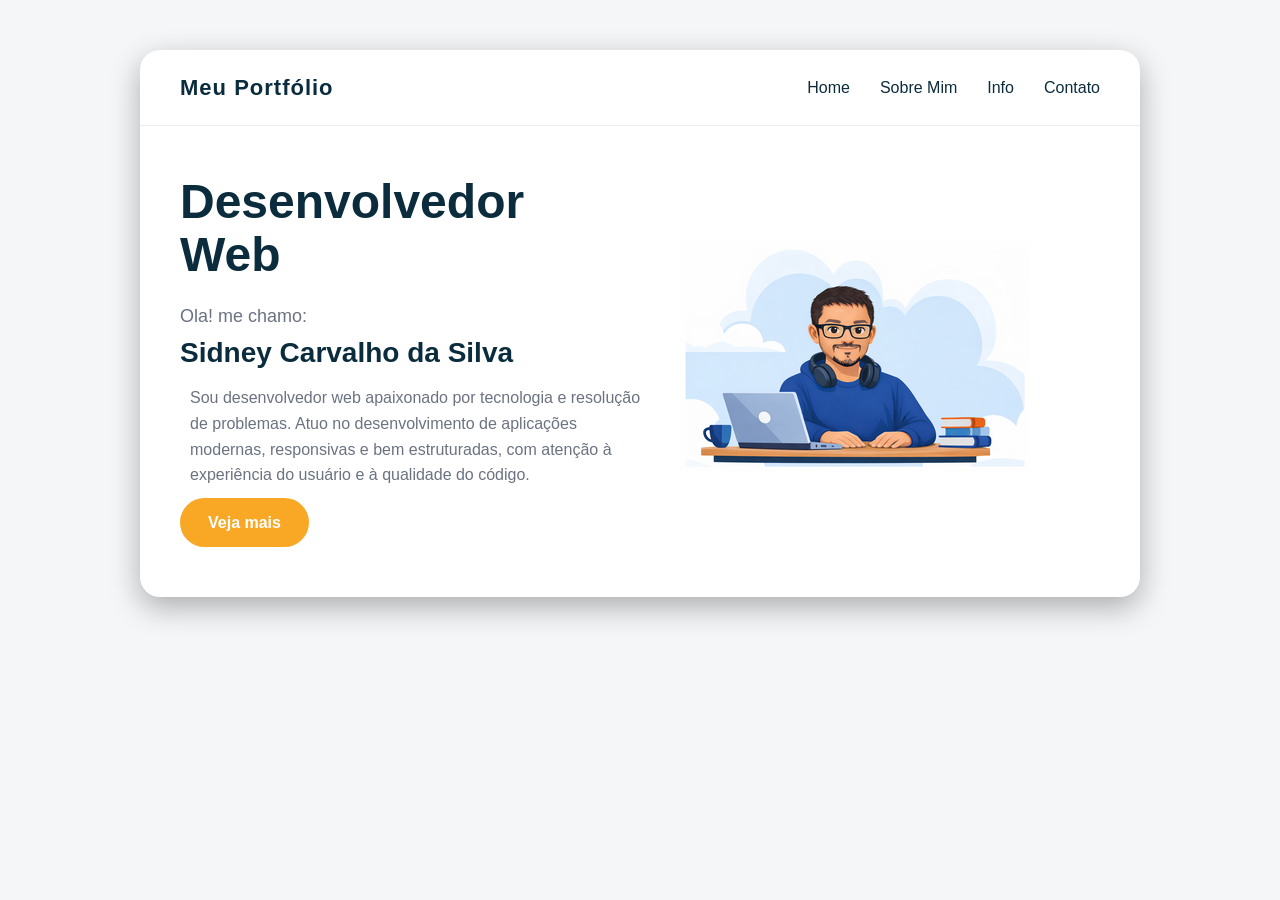
<file: index.html>
<!DOCTYPE html>
<html lang="pt-br">
<head>
    <meta charset="UTF-8">
    <meta name="viewport" content="width=device-width, initial-scale=1.0">
    <meta name="author" content="Sidney Carvalho Silva">
    <meta name="description" content="Portfólio de desenvolvedor web especializado em aplicações modernas, responsivas e bem estruturadas."">
    <meta name="theme-color" content="#0a9ecf">
    <title>Portifólio</title>
    <link rel="stylesheet" href="./css/style.css">
</head>

<body>
  <section class="hero-wrapper">

    <div id="header"></div>
    
    <div class="hero">
      <div class="hero-text">
        <h1><span>Desenvolvedor</span><br>Web</h1>
          <div class="apresentacao">
              <h2>Ola! me chamo:</h2>
              <H2>Sidney Carvalho da Silva</h2>
          </div>
        <p>Sou desenvolvedor web apaixonado por tecnologia e resolução de problemas. Atuo no desenvolvimento de aplicações modernas, 
          responsivas e bem estruturadas, com atenção à experiência do usuário e à qualidade do código.</p>
        <a href="sobre_mim.html" class="btn">Veja mais</a>
      </div>

      <div class="hero-image">
        <img src="img/ilustracao.png" alt="Desenvolvedor Web">
      </div>
    </div>

  </section> <!--hero-wrapper-->

  <script src="js/javascript.js"></script>
</body>
</file>
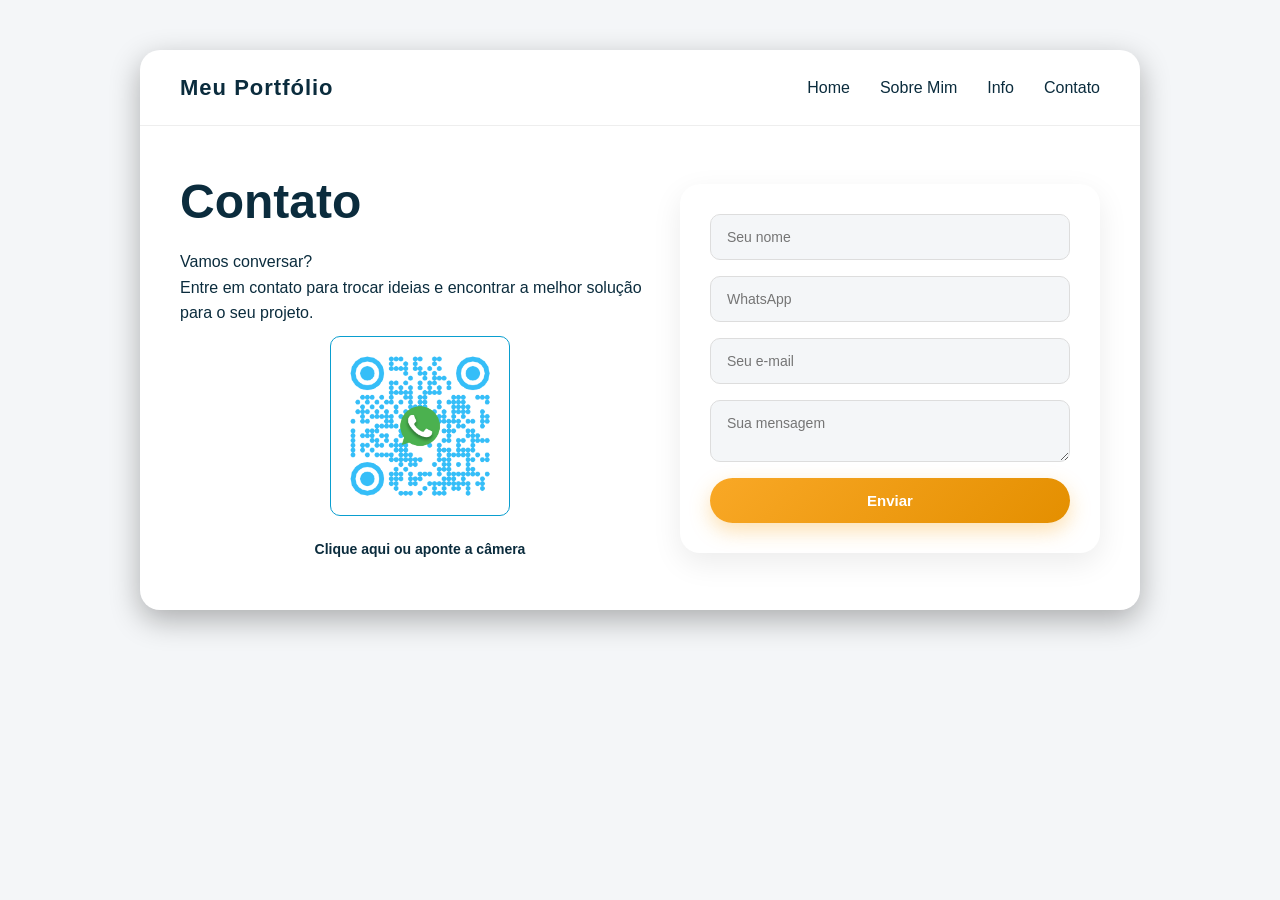
<file: contato.html>
<!DOCTYPE html>
<html lang="pt-br">
<head>
    <meta charset="UTF-8">
    <meta name="viewport" content="width=device-width, initial-scale=1.0">
    <meta name="author" content="Sidney Carvalho Silva">
    <meta name="description" content="Portfólio de desenvolvedor web especializado em aplicações modernas, responsivas e bem estruturadas.">
    <meta name="theme-color" content="#0a9ecf">

    <title>Portfólio</title>

    <link rel="stylesheet" href="./css/style.css">
</head>

<body>

    <section class="hero-wrapper">

        <div id="header"></div>

        <div class="hero">

            <div class="lado-left">
                <div class="contato-text">
                    <h1>Contato</h1>
                    <p>
                        Vamos conversar?<br>
                        Entre em contato para trocar ideias e encontrar a melhor solução para o seu projeto.
                    </p>
                </div>

                <div class="hero-qrcode">
                    <a href="https://wa.me/5593991712448" target="_blank" rel="noopener noopener">
                        <img src="./img/qr_code.png" alt="imagem qr_code de contato">
                        <p>Clique aqui ou aponte a câmera</p>
                    </a>
                    
                </div>
            </div>

            <form 
                class="form-contato" id=formContato>
                
                <input type="text" name="nome" placeholder="Seu nome" required>
                <input type="tel" name="whatsapp" placeholder="WhatsApp" required>
                <input type="email" name="email" placeholder="Seu e-mail" required>
                <textarea name="mensagem" placeholder="Sua mensagem" required></textarea>

                <!-- opções extras -->
                <input type="hidden" name="Contato_Portifolio" value="Nova mensagem do Portfólio">
                <input type="hidden" name="_captcha" value="true">

                <button type="submit">Enviar</button>
            </form>

        </div>

    </section>

    <script src="js/javascript.js"></script>
</body>
</html>
</file>
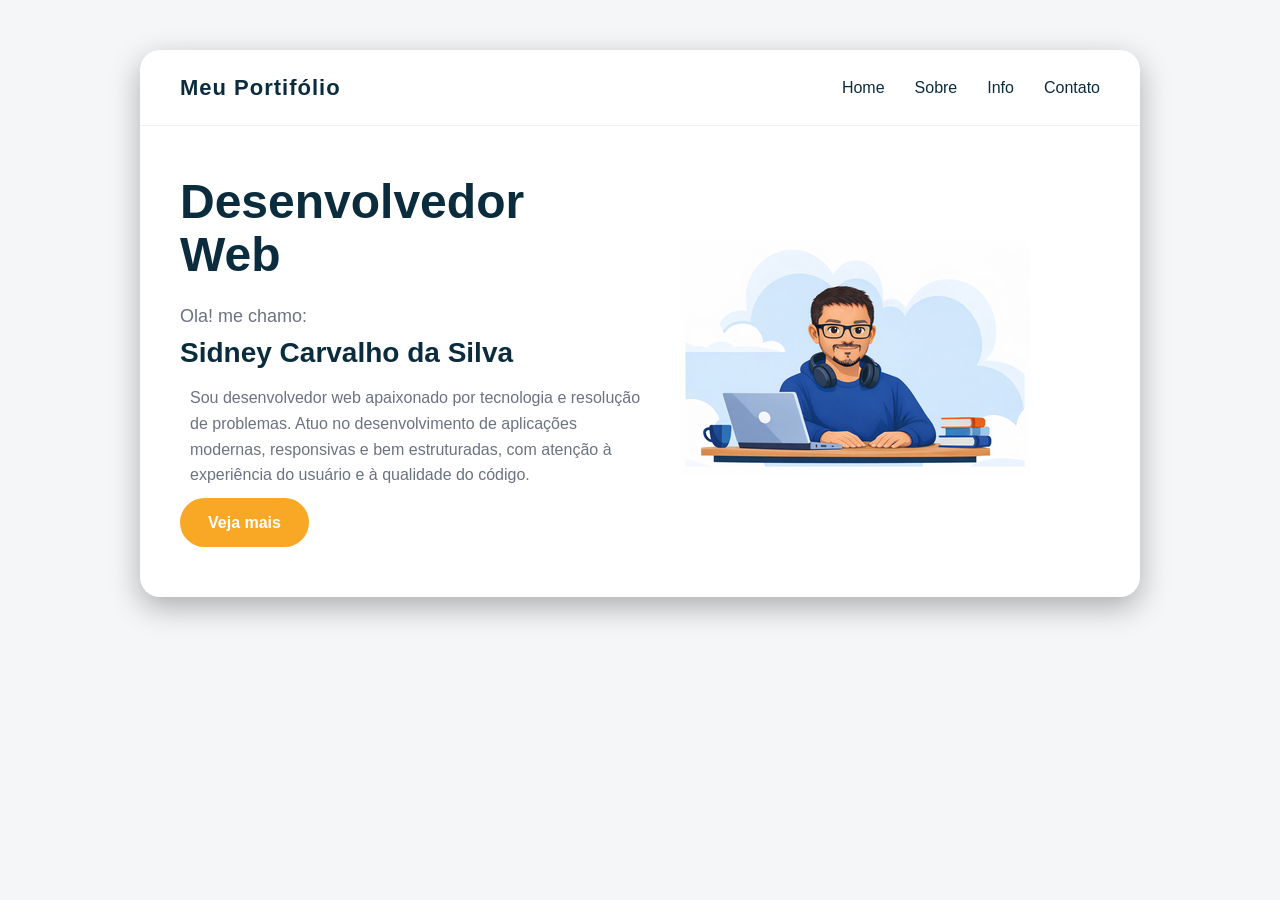
<file: index copy.html>
<!DOCTYPE html>
<html lang="en">
<head>
    <meta charset="UTF-8">
    <meta name="viewport" content="width=device-width, initial-scale=1.0">
    <title>Portifólio</title>
    <link rel="stylesheet" href="./css/style.css">
</head>
<body>


<section class="hero-wrapper">

  <header class="header">
    <nav class="nav">
      <div class="portifolio">
        Meu Portifólio
      </div>
      <ul>
        <li><a href="index.html">Home</a></li>
        <li><a href="sobre.html">Sobre</a></li>
        <li><a href="info.html">Info</a></li>
        <li><a href="contato.html">Contato</a></li>
      </ul>
    </nav>
  </header>

  <div class="hero">
    <div class="hero-text">
      <h1><span>Desenvolvedor</span><br>Web</h1>
        <div class="apresentacao">
            <h2>Ola! me chamo:</h2>
            <H2>Sidney Carvalho da Silva</h2>
        </div>
      <p>Sou desenvolvedor web apaixonado por tecnologia e resolução de problemas. Atuo no desenvolvimento de aplicações modernas, 
        responsivas e bem estruturadas, com atenção à experiência do usuário e à qualidade do código.</p>
      <a href="info.html" class="btn">Veja mais</a>
    </div>

    <div class="hero-image">
      <img src="img/ilustracao.png" alt="Desenvolvedor Web">
    </div>
  </div>

</section>
</file>
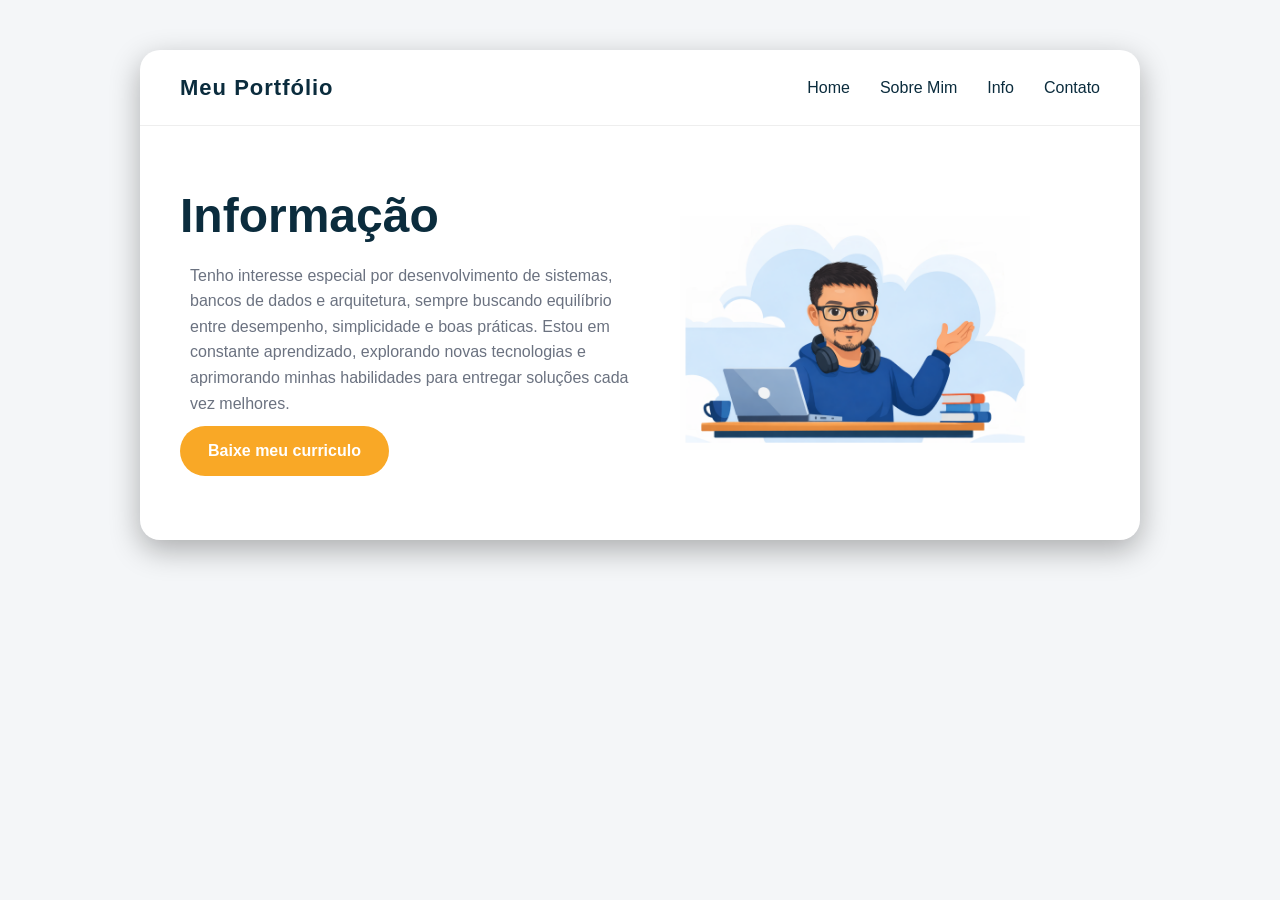
<file: info.html>
<!DOCTYPE html>
<html lang="pt-br">
<head>
    <meta charset="UTF-8">
    <meta name="viewport" content="width=device-width, initial-scale=1.0">
    <meta name="author" content="Sidney Carvalho Silva">
    <meta name="description" content="Portfólio de desenvolvedor web especializado em aplicações modernas, responsivas e bem estruturadas.">
    <meta name="theme-color" content="#0a9ecf">
    <title>Portifólio - Sobre Mim</title>
    <link rel="stylesheet" href="./css/style.css">
</head>
<body>
    <section class="hero-wrapper">
        <div id="header"></div>
    
        <div class="hero">
            
            <div class="hero-text">
                <h1>Informação</h1>
                <p>Tenho interesse especial por desenvolvimento de sistemas, bancos de dados e arquitetura, sempre buscando equilíbrio entre desempenho, simplicidade e boas práticas. Estou em constante aprendizado, explorando novas tecnologias e aprimorando minhas habilidades para entregar soluções cada vez melhores.</p>
                <a href="./assets/Curriculo_SidneyCarvalhoSilva.pdf" download="Curriculo_SidneyCarvalhoSilva" class="btn">
                    Baixe meu curriculo
                </a>

            </div>

            <div class="img_info">
                <img src="./img/img-info.png" alt="Imagem info">
            </div>

        </div>
    </section>
    <script src="js/javascript.js"></script>

</body>
</file>
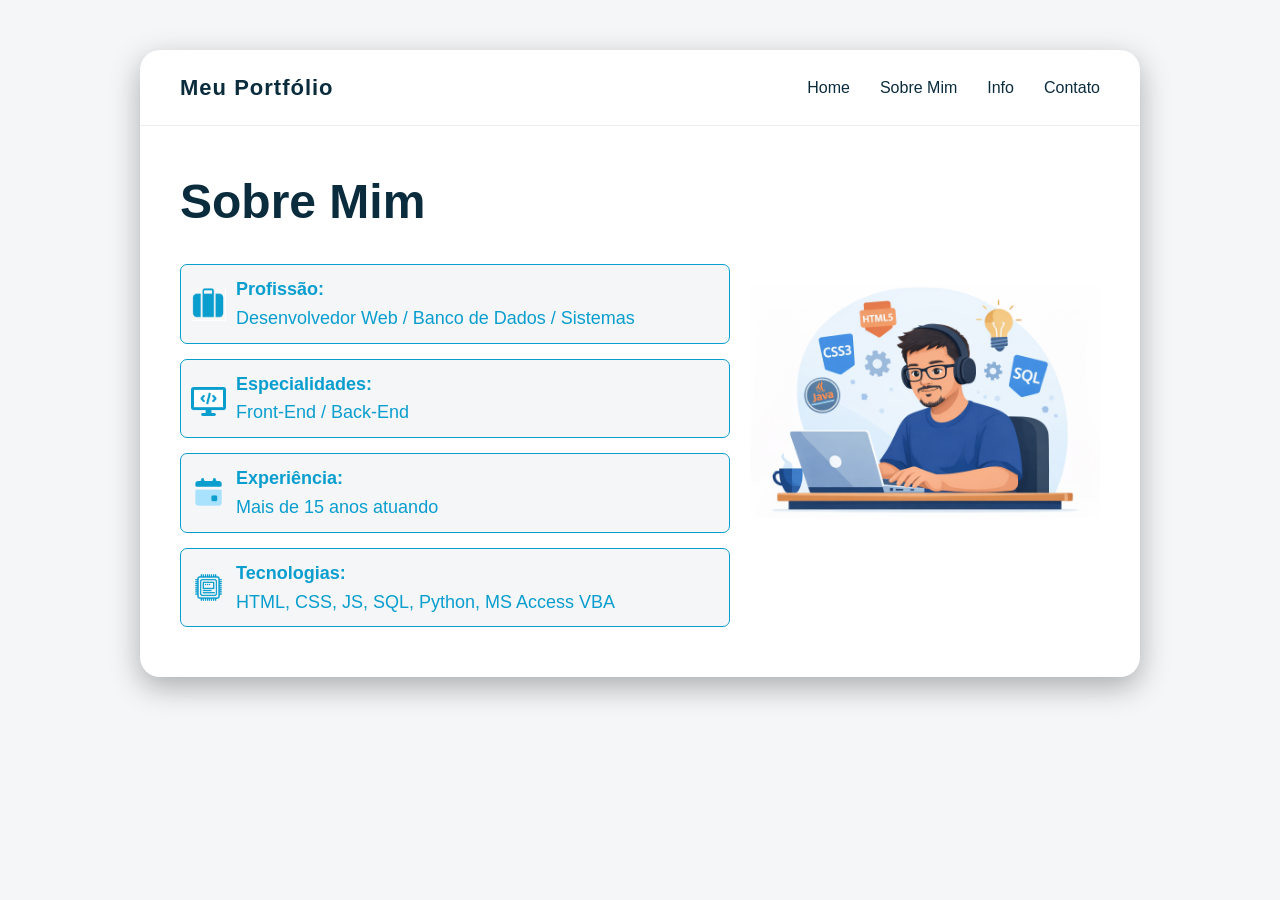
<file: sobre_mim.html>
<!DOCTYPE html>
<html lang="pt-br">
<head>
    <meta charset="UTF-8">
    <meta name="viewport" content="width=device-width, initial-scale=1.0">
    <meta name="author" content="Sidney Carvalho Silva">
    <meta name="description" content="Portfólio de desenvolvedor web especializado em aplicações modernas, responsivas e bem estruturadas.">
    <meta name="theme-color" content="#0a9ecf">
    <title>Portifólio - Sobre Mim</title>
    <link rel="stylesheet" href="./css/style.css">
</head>

<body>
    <section class="hero-wrapper">
        <div id="header"></div>

        <div class="hero">

            <div class="conteiner-card">
                <h1 class="titulo-secao">Sobre Mim</h1>

                <div class="card">
                    <div class="card-body">
                        <img src="./img/maleta.png" alt="Profissão">
                        <div class="card-info">
                            <h5>Profissão:</h5>
                            <p>Desenvolvedor Web / Banco de Dados / Sistemas</p>
                        </div>
                    </div>
                </div>

                <div class="card">
                    <div class="card-body">
                        <img src="./img/monitor.png" alt="Especialidades">
                        <div class="card-info">
                            <h5>Especialidades:</h5>
                            <p>Front-End / Back-End</p>
                        </div>
                    </div>
                </div>

                <div class="card">
                    <div class="card-body">
                        <img src="./img/calendario.png" alt="Experiência">
                        <div class="card-info">
                            <h5>Experiência:</h5>
                            <p>Mais de 15 anos atuando</p>
                        </div>
                    </div>
                </div>

                <div class="card">
                    <div class="card-body">
                        <img src="./img/tecnologia.png" alt="Tecnologias">
                        <div class="card-info">
                            <h5>Tecnologias:</h5>
                            <p>HTML, CSS, JS, SQL, Python, MS Access VBA</p>
                        </div>
                    </div>
                </div>
            </div>

            <div class="imge-sobre-mim">
                <img src="./img/img-sobre.png" alt="Ilustração de Desenvolvedor">
            </div>

            

        </div>
    </section>

    <script src="js/javascript.js"></script>
</body>
</html>
</file>
<file: css/style.css>
/* ======================================================
   1. CONFIGURAÇÕES GERAIS (RESET & VARIÁVEIS)
====================================================== */
* {
  margin: 0;
  padding: 0;
  box-sizing: border-box;
  font-family: 'Segoe UI', Tahoma, Geneva, Verdana, sans-serif;
}

:root {
  --blue-primary: #0a9ecf;
  --blue-dark: #0b2c3d;
  --orange-primary: #f9a826;
  --orange-dark: #e48f00;
  --white: #ffffff;
  --gray-light: #f4f6f8;
  --gray-text: #6b7280;
}

body {
  background-color: var(--gray-light);
  color: var(--blue-dark);
  line-height: 1.6;
}

/* ======================================================
   2. LAYOUT ESTRUTURAL (CONTAINERS)
====================================================== */
.hero-wrapper {
  max-width: 1000px;
  margin: 50px auto;
  background: var(--white);
  border-radius: 20px;
  overflow: hidden;
  box-shadow: 0 10px 30px rgba(0, 0, 0, 0.3);
}

/* ======================================================
   3. CABEÇALHO E NAVEGAÇÃO (HEADER)
====================================================== */
.header {
  padding: 20px 40px;
  border-bottom: 1px solid #eee;
}

.nav {
  display: flex;
  align-items: center;
  justify-content: space-between;
}

.portifolio {
  font-size: 22px;
  font-weight: 700;
  color: var(--blue-dark);
  letter-spacing: 1px;
}

.nav ul {
  display: flex;
  gap: 30px;
  list-style: none;
}

.nav a {
  text-decoration: none;
  color: var(--blue-dark);
  font-weight: 500;
  transition: color 0.3s;
}

.nav a:hover {
  color: var(--orange-primary);
}

/* ======================================================
   4. SEÇÃO INDEX (HERO & APRESENTAÇÃO)
====================================================== */
.hero {
  display: flex;
  align-items: center;
  gap: 20px;
  padding: 50px 40px;
}

.hero-text {
  max-width: 480px;
}

.hero h1 {
  font-size: 48px;
  line-height: 1.1;
  margin-bottom: 20px;
}

.apresentacao h2:first-child {
  font-size: 18px;
  font-weight: 400;
  color: var(--gray-text);
}

.apresentacao h2:last-child {
  font-size: 28px;
  font-weight: 700;
  color: var(--blue-dark);
}

.hero-text p {
  margin: 20px 0;
  color: var(--gray-text);
}

/* BOTÃO GERAL */
.btn {
  display: inline-block;
  padding: 12px 28px;
  background: var(--orange-primary);
  color: var(--white);
  text-decoration: none;
  border-radius: 30px;
  font-weight: bold;
  transition: background 0.3s, transform 0.2s;
}

.btn:hover {
  background: var(--orange-dark);
  transform: translateY(-2px);
}
/* ======================================================
   5. SESSAO DE SOBRE MIM
====================================================== */
.conteiner-card{
  display: flex;
  flex-wrap: wrap;
  gap: 15px;
  }

.card-body{
  width: 550px;
  max-width: 550px;
  height: auto;
  display: flex;
  flex-direction: row;
  align-items: center;
  justify-content: flex-start;
  gap: 10px;
  padding: 10px;
  border: 1px solid var(--blue-primary);
  border-radius: 7px;
  background-color: var(--gray-light);
}

.card-body img{
  background-color: transparent;
  border: none;
  width: 35px;
  height: auto;
  
}

.card-body h5,
.card-body p{
  font-size: 18px;
  color: var(--blue-primary);
  margin: 0;
}

.imge-sobre-mim img {
  width: 350px;
  max-width: 350px;
  height: auto;
  display: block;
  margin: 20px auto;
}

/* ======================================================
   5. QR CODE (LINK WHATSAPP)
====================================================== */
.hero-qrcode {
  flex: 0 0 420px;
  display: flex;
  justify-content: center;
  align-items: center;
}

.hero-qrcode a {
  text-decoration: none;
  display: flex;
  flex-direction: column;
  align-items: center;
  gap: 12px;
  color: var(--blue-dark);
  font-size: 14px;
  font-weight: 600;
  transition: transform 0.3s ease;
}

.hero-qrcode a:hover {
  transform: scale(1.05);
}

.hero-qrcode img {
  border: solid 1px var(--blue-primary);
  padding: 10px;
  height: 180px;
  width: auto;
  display: block;
  border-radius: 10px;
  margin: 10px;
  
}

/* ======================================================
   8. INFORMAÇÃO
====================================================== */
.hero-text p{
 margin: 10px; 
 color: var(--gray-text);
}

.img_info{
  display: flex;
  justify-content: center;
  align-items: center;
  margin: 20px 0;
}

.img_info img{
  width: 350px;
  max-width: 100%;
  height: auto;
  margin: 20px auto;

}

/* ======================================================
   6. SEÇÃO DE CONTATO (FORMULÁRIO)
====================================================== */
.form-contato {
  display: flex;
  flex-direction: column;
  gap: 16px;
  width: 100%;
  max-width: 420px;
  padding: 30px;
  background: var(--white);
  border-radius: 20px;
  box-shadow: 0 10px 30px rgba(0, 0, 0, 0.08);
}

.form-contato input,
.form-contato textarea {
  width: 100%;
  padding: 14px 16px;
  font-size: 14px;
  color: var(--blue-dark);
  background: var(--gray-light);
  border: 1px solid #ddd;
  border-radius: 10px;
  transition: all 0.25s ease;
}

.form-contato input:focus, 
.form-contato textarea:focus {
  outline: none;
  border-color: var(--orange-primary);
  background: #fff;
}

button {
  display: inline-flex;
  align-items: center;
  justify-content: center;
  padding: 14px 32px;
  background: linear-gradient(135deg, var(--orange-primary), var(--orange-dark));
  color: var(--white);
  font-size: 15px;
  font-weight: 600;
  border: none;
  border-radius: 30px;
  cursor: pointer;
  box-shadow: 0 8px 20px rgba(249, 168, 38, 0.35);
  transition: all 0.3s ease;
}

button:hover {
  transform: translateY(-2px);
  box-shadow: 0 10px 25px rgba(249, 168, 38, 0.45);
}

/* ======================================================
   9. RESPONSIVIDADE (MOBILE)
====================================================== */
@media (max-width: 768px) {
  .hero-wrapper {
    margin: 20px;
  }

  .header {
    padding: 20px;
  }

  .nav {
    flex-direction: column;
    gap: 20px;
    text-align: center;
  }

  .nav ul {
    justify-content: center;
    flex-wrap: wrap;
    gap: 15px;
  }

  .hero {
    flex-direction: column;
    text-align: center;
    padding: 30px 20px;
  }

  .hero-text {
    max-width: 100%;
  }

  .hero h1 {
    font-size: 32px;
    text-align: center;
    width: 100%;
  }

  .conteiner-card{
    display: flex;
    justify-content: center;
    align-items: center ;
    flex-wrap: wrap;
    width: 100%;
    padding: 20px 0px;
  }


  .hero-qrcode {
    flex: 0 0 auto;
    width: 100%;
  }

  .apresentacao h2:last-child {
    font-size: 24px;
  }

  .card{
    flex-direction: column; 
    text-align: center ;
    width: 100%;
    padding: 0 20px;
    gap: 10px;
    
  }
.card-body{
  flex-direction: column;
  text-align: center;
  width: 100%;
  box-shadow: 5px 5px  0px 0px var(--blue-primary);

}
  .imge-sobre-mim img {
    max-width: 300px;
  }
  

}
</file>
